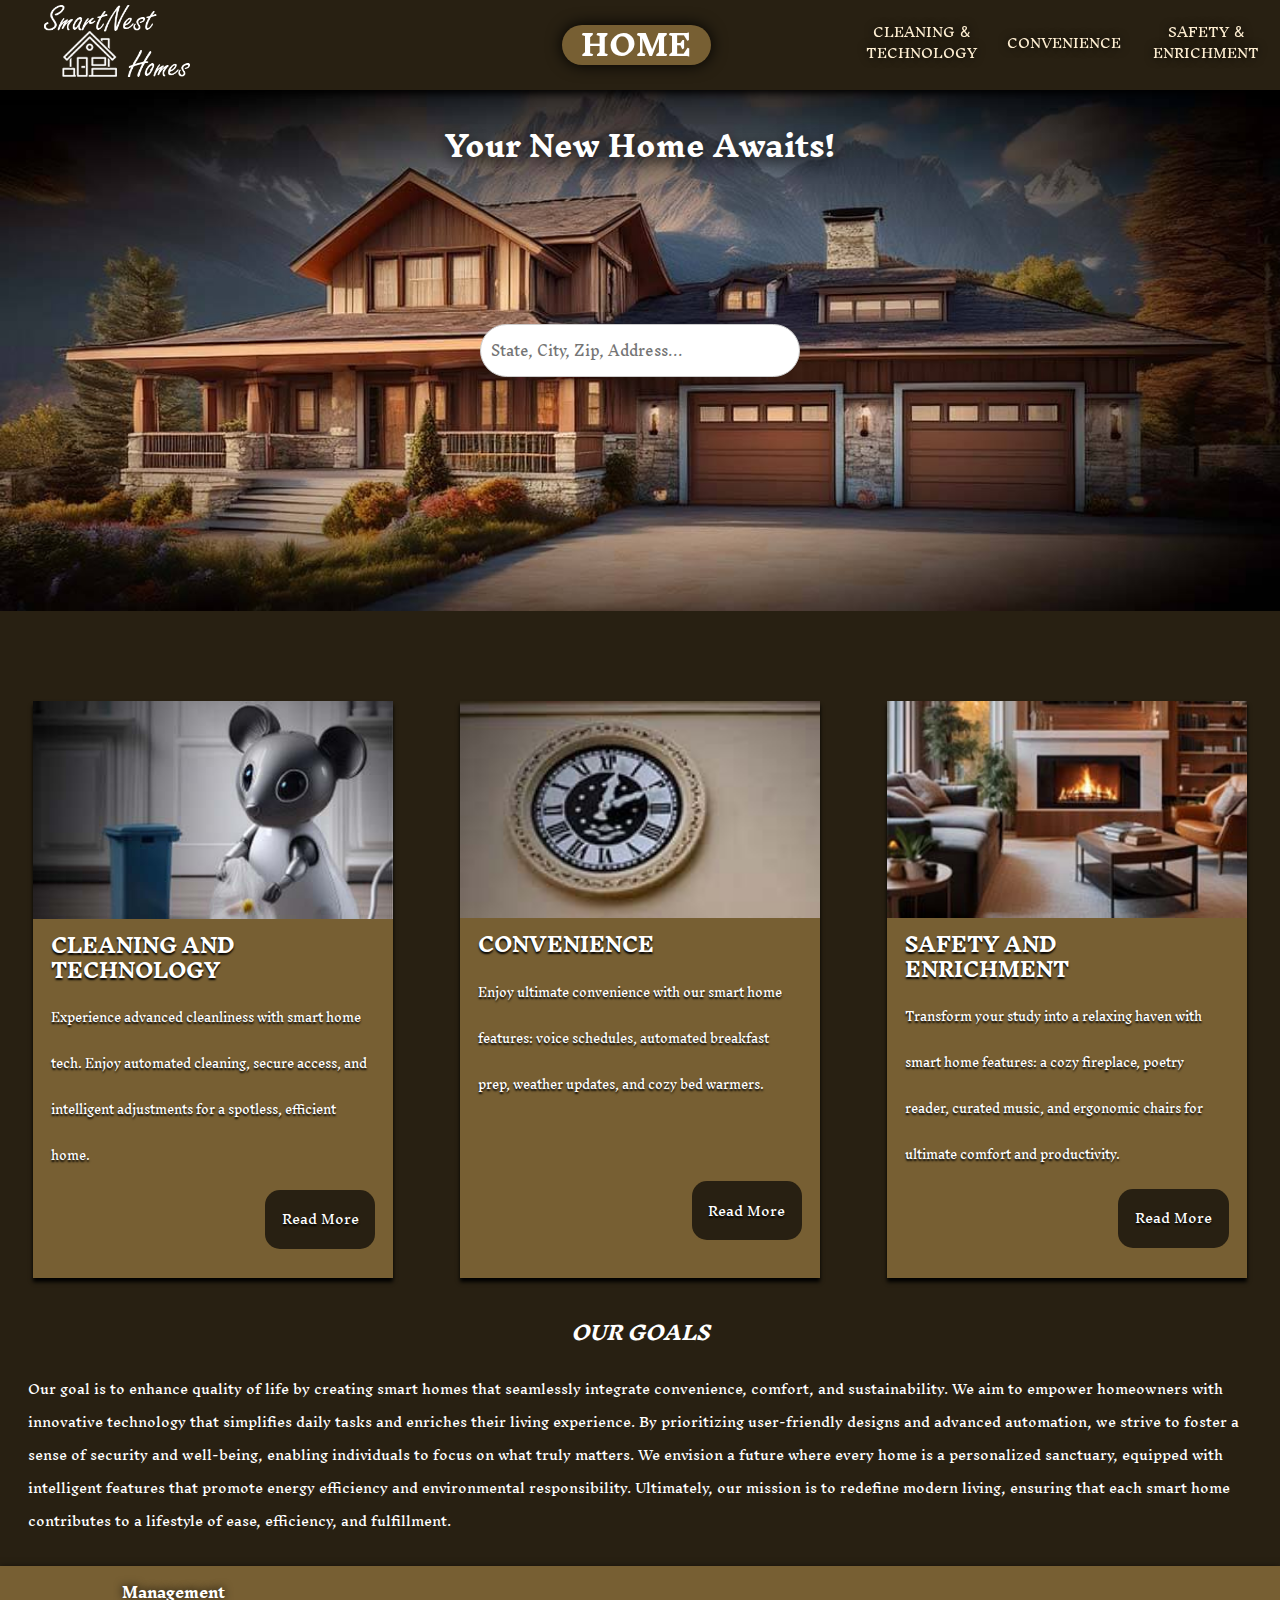
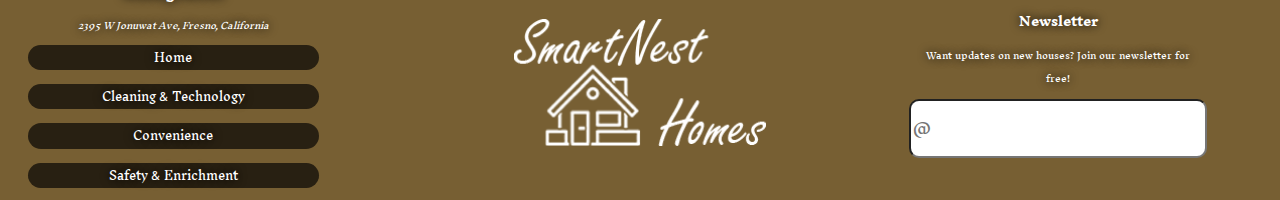
<file: index.html>
<!DOCTYPE html>
<html lang="en">

<head>
    <meta charset="UTF-8">
    <meta name="viewport" content="width=device-width, initial-scale=1.0">
    <title>Home</title>
    <link rel="icon" href="images/icon.jpg">
    <link rel="stylesheet" href="styles.css">
</head>

<body>
    <nav class="topnav">
        <!-- Nav Boxes -->
               <section class="navbox" id="logo">
                   <!-- Logo -->
                   <img src="images/logo-cropped.png" alt="Company Logo">
                   <!-- Logo -->
               </section>

               <section class="navbox" id="home">
                   <!-- Home -->
                       <a class="home" href="index.html">
                           <strong>HOME</strong>
                       </a>
                   <!-- Home -->
               </section>
               <section class="navbox" id="rightlinks">
                   <!-- Other Pages -->
                   <ul>
                       <li><a href="technology.html">CLEANING<span class="and"> & </span>TECHNOLOGY</a></li>
                       <li><a href="convenience.html">CONVENIENCE</a></li>
                       <li><a href="enrichment.html">SAFETY<span class="and"> & </span>ENRICHMENT</a></li>
                   </ul> 
                   <!-- Other Pages -->
               </section>
       <!-- Nav Boxes -->
   </nav>
   <section class="hero-container">
        <img class="heroimg" src="images/shadowhouse.jpg" alt="image of house">
        <form class="searchbar" role="search">
            <input type="search" placeholder="State, City, Zip, Address..." class="searchbar-input">
        </form>
        <h1 class="herotxt">Your New Home Awaits!</h1>
   </section>
   <main>
        <section class="card-container">
            <section class="card" id="card1">
                <img src="images/mouseshadow.jpg" alt="image of a robot rat taking out trash">
                <article class="card-content">
                    <section class="card-text">
                        <h1>CLEANING AND TECHNOLOGY</h1>
                        <p>Experience advanced cleanliness with smart home tech. Enjoy automated cleaning, secure access, and intelligent adjustments for a spotless, efficient home.</p>
                    </section>
                    <a class="readmore" href="technology.html">Read More</a>
                </article>
            </section>
            <section class="card" id="card2">
                <img src="images/clockwall.jpg" alt="image of a clock on the wall">
                <article class="card-content">
                    <section class="card-text">
                        <h1>CONVENIENCE</h1>
                        <p>Enjoy ultimate convenience with our smart home features: voice schedules, automated breakfast prep, weather updates, and cozy bed warmers. </p>
                    </section>
                    <a class="readmore" href="convenience.html">Read More</a>
                </article>
            </section>
            <section class="card" id="card3" >
                <img src="images/enrichment.jpg " alt="image of the study of a house">
                <article class="card-content">
                    <section>
                        <h1>SAFETY AND</h1>
                        <h1>ENRICHMENT</h1>
                        <p>Transform your study into a relaxing haven with smart home features: a cozy fireplace, poetry reader, curated music, and ergonomic chairs for ultimate comfort and productivity.</p>
                    </section>
                    <a class="readmore" href="enrichment.html">Read More</a>
                </article>
            </section>
        </section>
        <article class="goals">
            <h2><em>OUR GOALS</em></h2>
            <p>Our goal is to enhance quality of life by creating smart homes that seamlessly integrate convenience, comfort, and sustainability. We aim to empower homeowners with innovative technology that simplifies daily tasks and enriches their living experience. By prioritizing user-friendly designs and advanced automation, we strive to foster a sense of security and well-being, enabling individuals to focus on what truly matters. We envision a future where every home is a personalized sanctuary, equipped with intelligent features that promote energy efficiency and environmental responsibility. Ultimately, our mission is to redefine modern living, ensuring that each smart home contributes to a lifestyle of ease, efficiency, and fulfillment.</p>
        </article>
   </main>
   <nav class="bottom-nav">
       <section class="nav-left" >
            <h2>Management</h2>
            <address>2395 W Jonuwat Ave, Fresno, California</address>
            <a href="index.html">Home</a>
            <a href="technology.html">Cleaning <span class="and"> & </span> Technology</a>
            <a href="convenience.html">Convenience</a>
            <a href="enrichment.html">Safety <span class="and"> & </span> Enrichment</a>
       </section>
       <section class="nav-mid" >
            <img src="images/logo-cropped.png" alt="LOGOOO">
       </section>
       <section class="nav-right">
            <h2>Newsletter</h2>
            <p>Want updates on new houses?
                Join our newsletter for free!
            </p>
            <form class="email" role="search">
                <input type="email" placeholder="@" class="email-input">
            </form>
       </section>
    </nav>
</body>
</html>
</file>
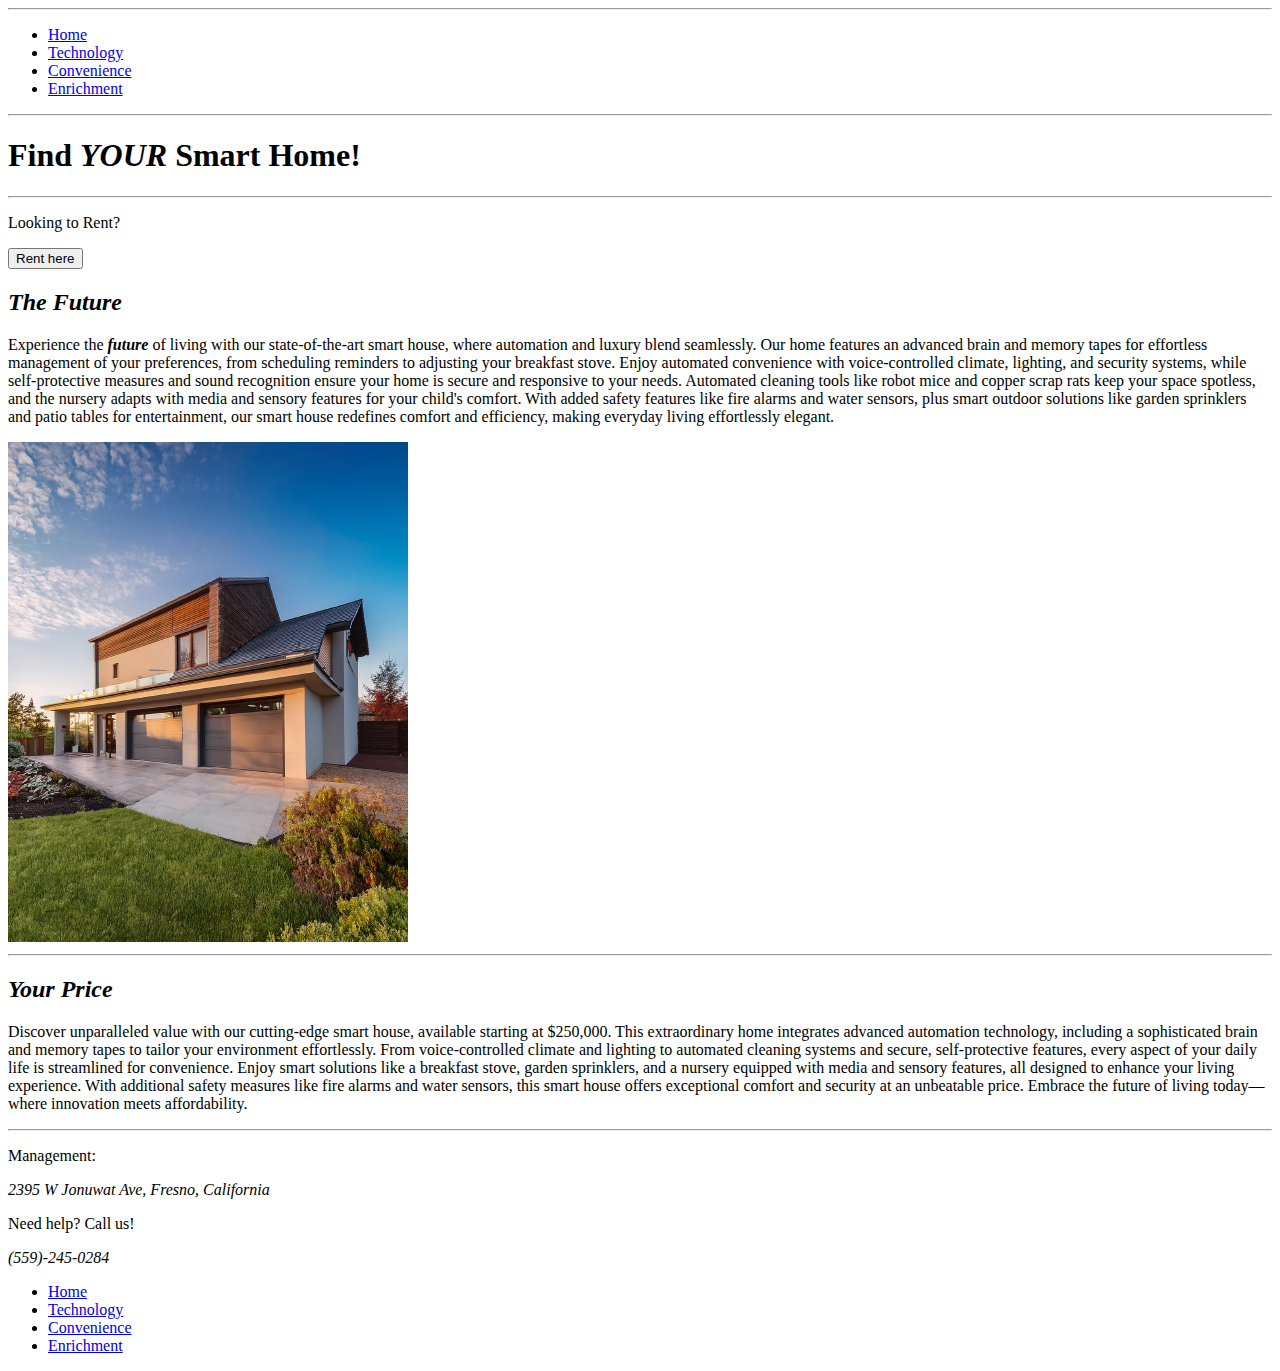
<file: Unstyled/index.html>
<!DOCTYPE html>
<html lang="en">
<head>
    <meta charset="UTF-8">
    <meta name="viewport" content="width=device-width, initial-scale=1.0">
    <title>Home</title>
    <link rel="icon" href="images\icon.png">
</head>
<body>
    
    <hr>
    <nav>
        <ul>
            <li><a href="index.html">Home</a></li>
            <li><a href="technology.html">Technology</a></li>
            <li><a href="convenience.html">Convenience</a></li>
            <li><a href="enrichment.html">Enrichment</a></li>
        </ul>
    </nav>
    <hr>
    <header><h1>Find <em>YOUR</em> Smart Home!</h1></header>
    <hr>
    <p>Looking to Rent?</p>
    <button>Rent here</button>
    <article>
        <h2><em> The Future</em></h2>
        <p>Experience the <strong><em>future</em></strong> of living with our state-of-the-art smart house, where automation and luxury blend seamlessly. Our home features an advanced brain and memory tapes for effortless management of your preferences, from scheduling reminders to adjusting your breakfast stove. Enjoy automated convenience with voice-controlled climate, lighting, and security systems, while self-protective measures and sound recognition ensure your home is secure and responsive to your needs. Automated cleaning tools like robot mice and copper scrap rats keep your space spotless, and the nursery adapts with media and sensory features for your child's comfort. With added safety features like fire alarms and water sensors, plus smart outdoor solutions like garden sprinklers and patio tables for entertainment, our smart house redefines comfort and efficiency, making everyday living effortlessly elegant.</p>
    </article>

    <img src="images/house.jpg" alt="Photo of the house" width="400" height="500">
    <hr>
    <article>
        <h2><em>Your Price</em></h2>
        <p>Discover unparalleled value with our cutting-edge smart house, available starting at $250,000. This extraordinary home integrates advanced automation technology, including a sophisticated brain and memory tapes to tailor your environment effortlessly. From voice-controlled climate and lighting to automated cleaning systems and secure, self-protective features, every aspect of your daily life is streamlined for convenience. Enjoy smart solutions like a breakfast stove, garden sprinklers, and a nursery equipped with media and sensory features, all designed to enhance your living experience. With additional safety measures like fire alarms and water sensors, this smart house offers exceptional comfort and security at an unbeatable price. Embrace the future of living today—where innovation meets affordability.</p>
    </article>
    <hr>
    <p>Management:<address>2395 W Jonuwat Ave, Fresno, California</address></p>
    <p>Need help? Call us! <address>(559)-245-0284</address></p>
    <nav>
        <ul>
            <li><a href="index.html">Home</a></li>
            <li><a href="technology.html">Technology</a></li>
            <li><a href="convenience.html">Convenience</a></li>
            <li><a href="enrichment.html">Enrichment</a></li>
        </ul>
    </nav>
</body>
</html>
</file>
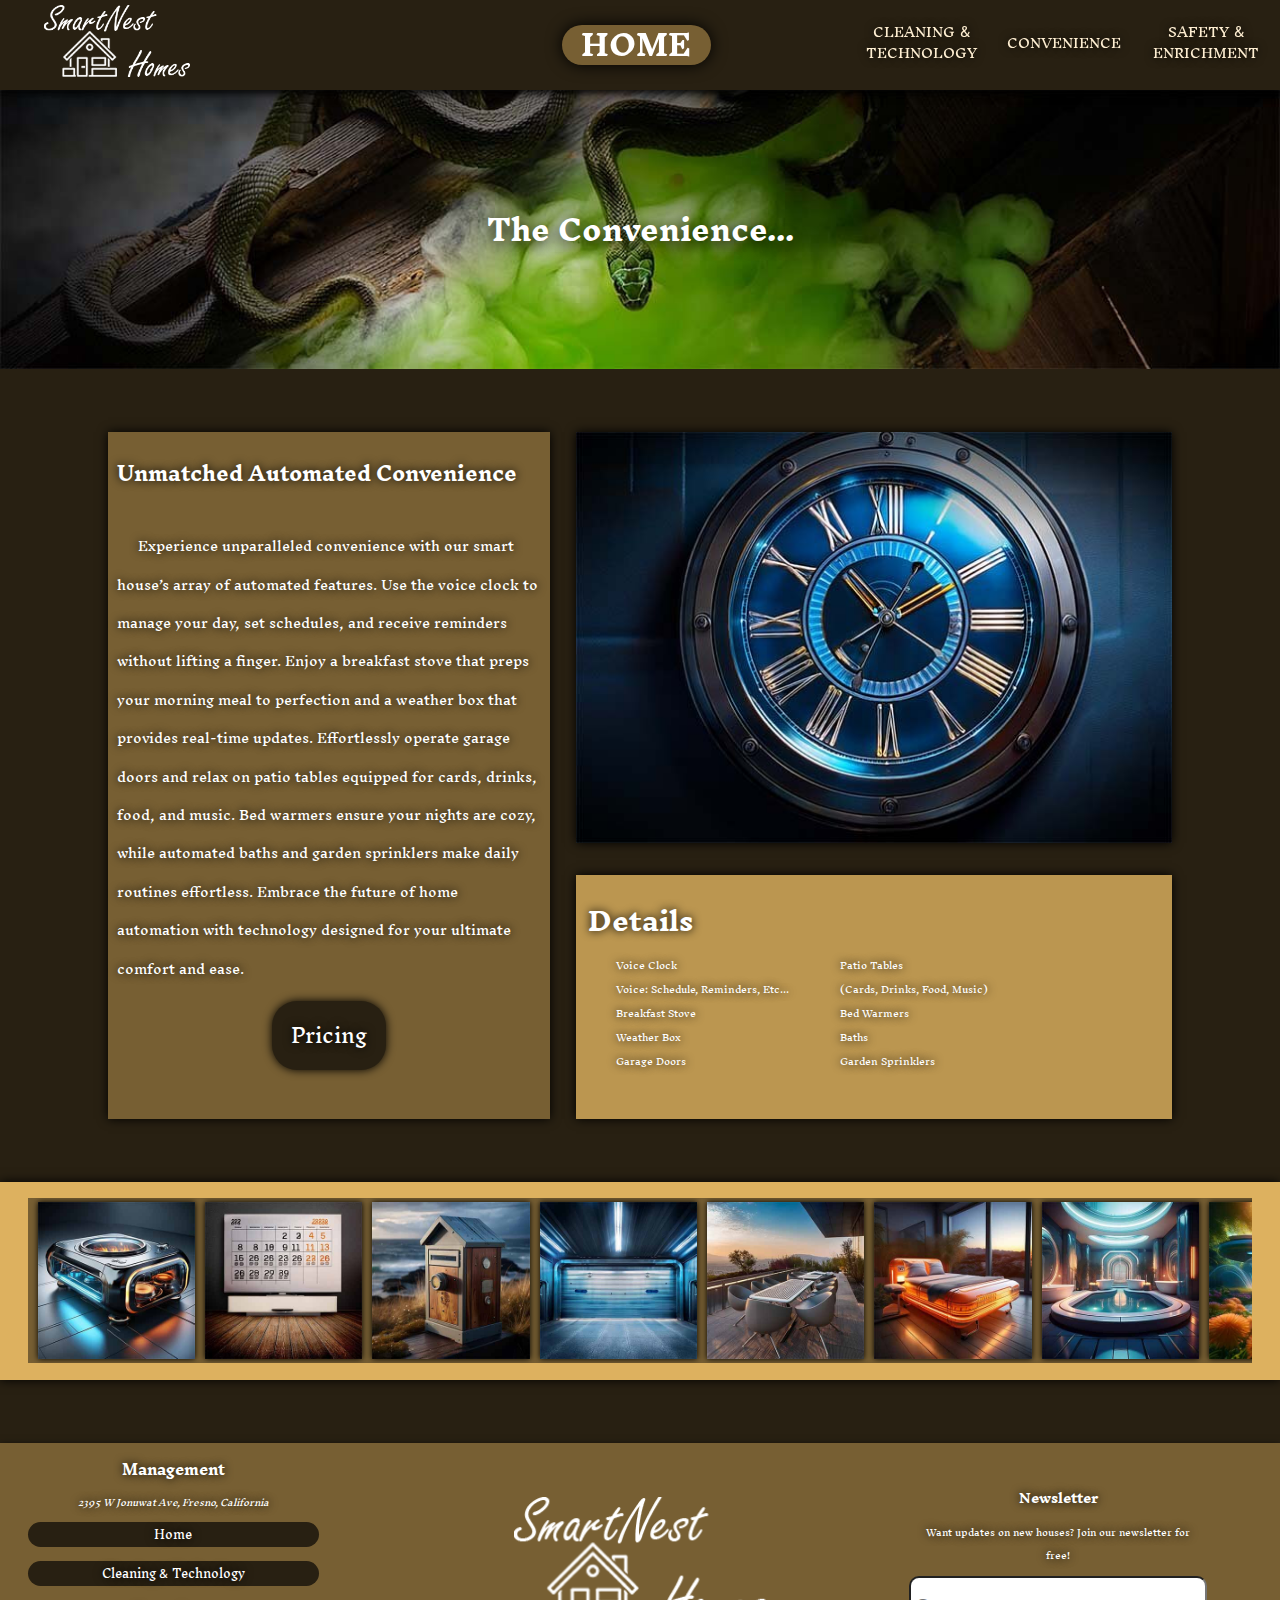
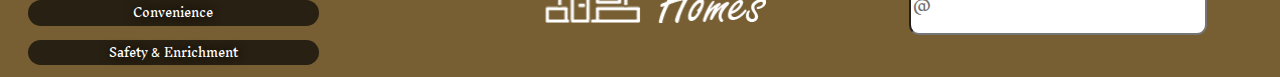
<file: convenience.html>
<!DOCTYPE html>
<html lang="en">
<head>
    <meta charset="UTF-8">
    <meta name="viewport" content="width=device-width, initial-scale=1.0">
    <title>Convenience</title>
    <link rel="icon" href="images/icon.jpg">
    <link rel="stylesheet" href="styles.css">
</head>
<body>
    <nav class="topnav">
        <!-- Nav Boxes -->
               <section class="navbox" id="logo">
                   <!-- Logo -->
                   <img src="images/logo-cropped.png" alt="Company Logo">
                   <!-- Logo -->
               </section>

               <section class="navbox" id="home">
                   <!-- Home -->
                       <a class="home" href="index.html">
                           <strong>HOME</strong>
                       </a>
                   <!-- Home -->
               </section>
               <section class="navbox" id="rightlinks">
                   <!-- Other Pages -->
                   <ul>
                       <li><a href="technology.html">CLEANING<span class="and"> & </span>TECHNOLOGY</a></li>
                       <li><a href="convenience.html">CONVENIENCE</a></li>
                       <li><a href="enrichment.html">SAFETY<span class="and"> & </span>ENRICHMENT</a></li>
                   </ul> 
                   <!-- Other Pages -->
               </section>
       <!-- Nav Boxes -->
   </nav>

   <section class="hero-container">
        <img class="heroimg" src="images/Convenience.jpg" alt="image of house">
        <h1 class="herotxt" id="not-home">The Convenience...</h1>
    </section>

    <main class="main-conv">
        <div class="conv-container">
            <section class="conv-cont-lt">
                <article>
                    <h2>Unmatched Automated Convenience</h2>
                    <p>Experience unparalleled convenience with our smart house’s array of automated features. Use the voice clock to manage your day, set schedules, and receive reminders without lifting a finger. Enjoy a breakfast stove that preps your morning meal to perfection and a weather box that provides real-time updates. Effortlessly operate garage doors and relax on patio tables equipped for cards, drinks, food, and music. Bed warmers ensure your nights are cozy, while automated baths and garden sprinklers make daily routines effortless. Embrace the future of home automation with technology designed for your ultimate comfort and ease.</p>
                    <a class="pricing" href="#">Pricing</a>
                </article>
            </section>

            <section class="conv-cont-rt">
                <img src="images/CLOCK.jpg" alt="clock">
                <article>
                    
                    <h2>Details</h2>
                    <section class="ul-container">
                        <ul>
                            <li>Voice Clock</li>
                            <li>Voice: Schedule, Reminders, Etc...</li>
                            <li>Breakfast Stove</li>
                            <li>Weather Box</li>
                            <li>Garage Doors</li>
                        </ul>
                        <ul>
                            <li>Patio Tables</li>
                            <li>(Cards, Drinks, Food, Music)</li>
                            <li>Bed Warmers</li>
                            <li>Baths</li>
                            <li>Garden Sprinklers</li>
                        </ul>
                    </section>
                </article>
            </section>
        </div>





        <section class="h-gallery-c-c">
            <section class="h-gallery-c">
                <img src="images/stove.jpg" alt="stove">
                <img src="images/voice-sched.jpg" alt="schedule">
                <img src="images/weather-box.jpg" alt="weather box">
                <img src="images/garage.jpg" alt="garage">
                <img src="images/tables.jpg" alt="tables outside">
                <img src="images/bed.jpg" alt="bed warmer">
                <img src="images/bath.jpg" alt="bath">
                <img src="images/sprinkler.jpg" alt="sprinkler">
                <img src="images/stove2.jpg" alt="stove">
                <img src="images/garage2.jpg" alt="garage">
                <img src="images/schedule-speakerbar.jpg" alt="schedule">
                <img src="images/bed2.jpg" alt="bed">
                <img src="images/sprinkler2.jpg" alt="sprinkler">
            </section>
        </section>
    </main>

    <nav class="bottom-nav">
        <section class="nav-left" >
             <h2>Management</h2>
             <address>2395 W Jonuwat Ave, Fresno, California</address>
             <a href="index.html">Home</a>
             <a href="technology.html">Cleaning <span class="and"> & </span> Technology</a>
             <a href="convenience.html">Convenience</a>
             <a href="enrichment.html">Safety <span class="and"> & </span> Enrichment</a>
 
        </section>
        <section class="nav-mid" >
             <img src="images/logo-cropped.png" alt="LOGOOO">
        </section>
        <section class="nav-right">
             <h2>Newsletter</h2>
             <p>Want updates on new houses?
                 Join our newsletter for free!
             </p>
             <form class="email" role="search">
                 <input type="email" placeholder="@" class="email-input">
             </form>
        </section>
     </nav> 
</body>
</html>
</file>
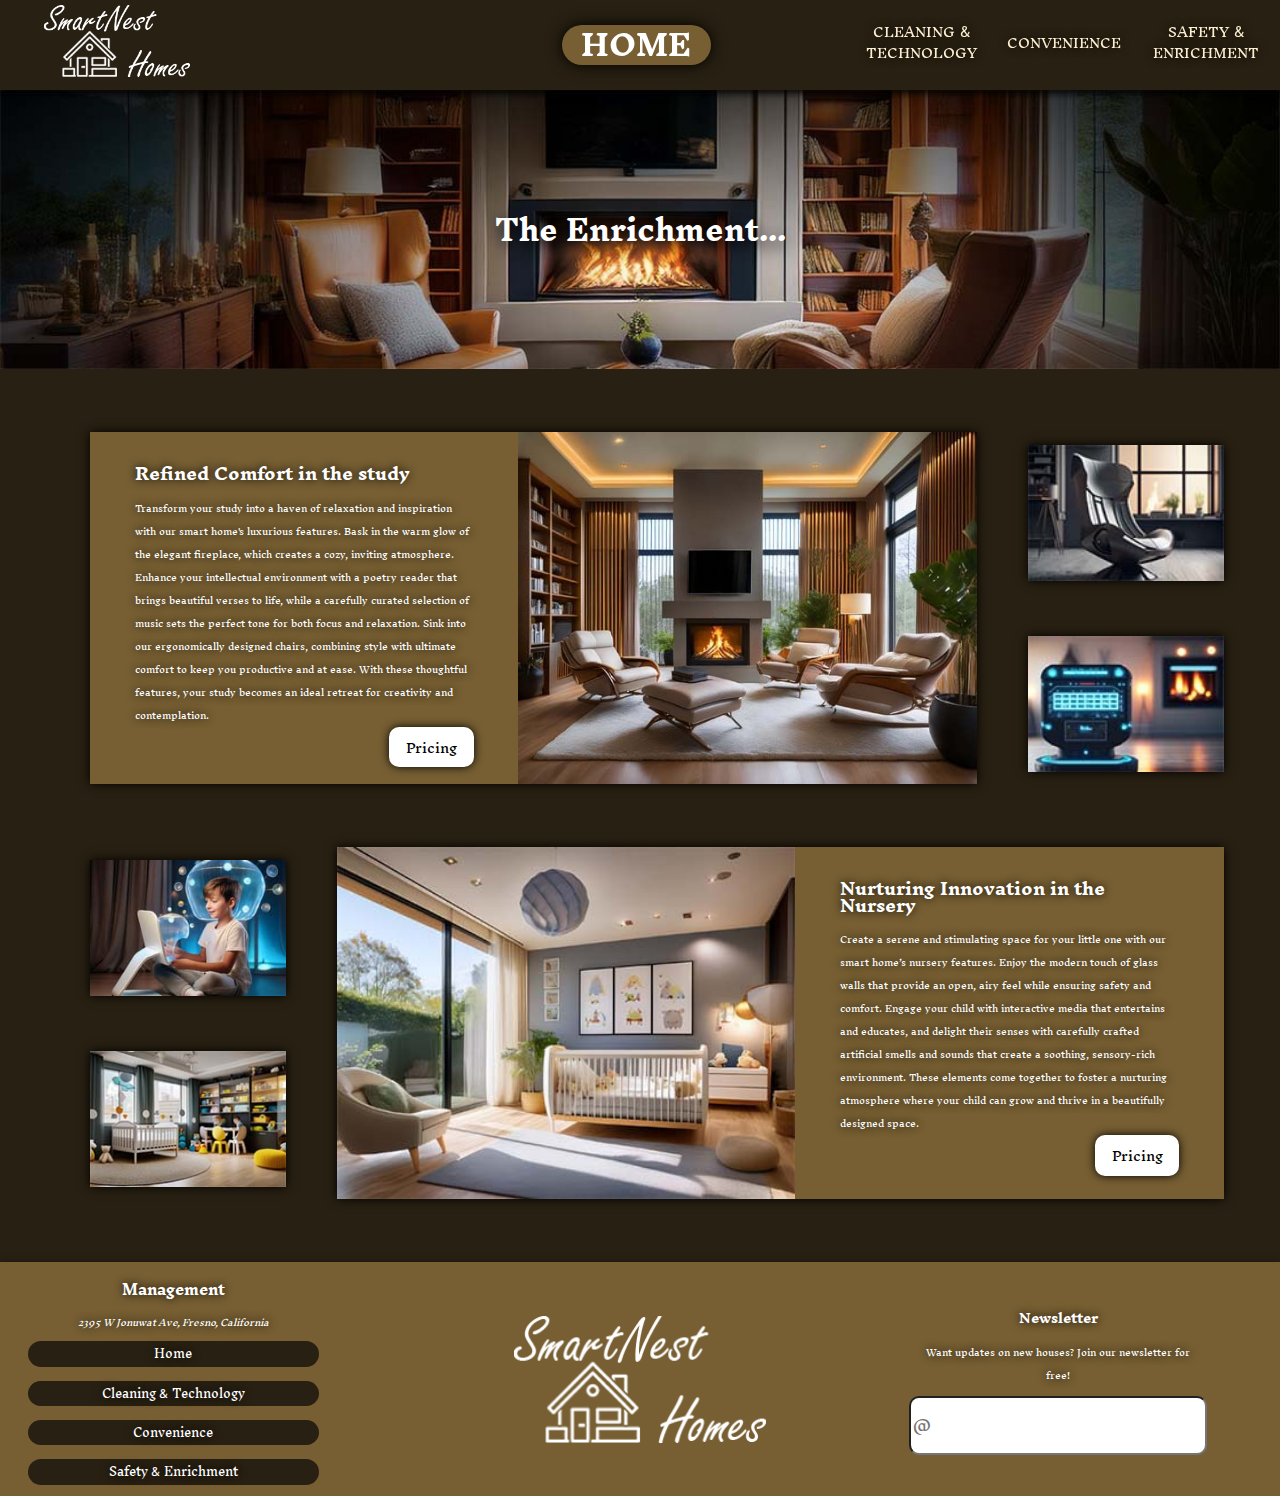
<file: enrichment.html>
<!DOCTYPE html>
<html lang="en">
<head>
    <meta charset="UTF-8">
    <meta name="viewport" content="width=device-width, initial-scale=1.0">
    <title>Enrichment</title>
    <link rel="icon" href="images/icon.jpg">
    <link rel="stylesheet" href="styles.css">
</head>
<body>
    <nav class="topnav">
        <!-- Nav Boxes -->
               <section class="navbox" id="logo">
                   <!-- Logo -->
                   <img src="images/logo-cropped.png" alt="Company Logo">
                   <!-- Logo -->
               </section>

               <section class="navbox" id="home">
                   <!-- Home -->
                       <a class="home" href="index.html">
                           <strong>HOME</strong>
                       </a>
                   <!-- Home -->
               </section>
               <section class="navbox" id="rightlinks">
                   <!-- Other Pages -->
                   <ul>
                       <li><a href="technology.html">CLEANING<span class="and"> & </span>TECHNOLOGY</a></li>
                       <li><a href="convenience.html">CONVENIENCE</a></li>
                       <li><a href="enrichment.html">SAFETY<span class="and"> & </span>ENRICHMENT</a></li>
                   </ul> 
                   <!-- Other Pages -->
               </section>
       <!-- Nav Boxes -->
   </nav>
   <main class="main-enri">
    <section class="hero-container">
        <img class="heroimg" src="images/banner.jpg" alt="image of study">
        <h1 class="herotxt" id="not-home">The Enrichment...</h1>
    </section>
    <div class="enri-c-tee">
        <section class="c1-imgs sideimgs" >
            <img src="images/chair-rahh.jpg" alt="image of chair">
            <img src="images/jukebox.jpg" alt="image of jukebox">
        </section>
        <section class="enri-card1">
            <img src="images/study.jpg" alt="image of study">
            <article>
                <h2>Refined Comfort in the study</h2>
                <p>Transform your study into a haven of relaxation and inspiration with our smart home's luxurious features. Bask in the warm glow of the elegant fireplace, which creates a cozy, inviting atmosphere.  Enhance your intellectual environment with a poetry reader that brings beautiful verses to life, while a carefully curated selection of music sets the perfect tone for both focus and relaxation. Sink into our ergonomically designed chairs, combining style with ultimate comfort to keep you productive and at ease. With these thoughtful features, your study becomes an ideal retreat for creativity and contemplation.</p>
                <a href="#" class="pricing">Pricing</a>
            </article>
        </section>
    </div>
    <section class="enri-c-bee">
        <section class="enri-card2">
            <article>
                <h2>Nurturing Innovation in the Nursery</h2>
                <p>Create a serene and stimulating space for your little one with our smart home’s nursery features. Enjoy the modern touch of glass walls that provide an open, airy feel while ensuring safety and comfort. Engage your child with interactive media that entertains and educates, and delight their senses with carefully crafted artificial smells and sounds that create a soothing, sensory-rich environment. These elements come together to foster a nurturing atmosphere where your child can grow and thrive in a beautifully designed space.</p>
                <a href="#" class="pricing">Pricing</a>
            </article>
            <img src="images/nursery.jpg" alt="image of nursery">
        </section>
        <section class="c2-imgs sideimgs">
            <img src="images/kid.jpg" alt="kid playing in room">
            <img src="images/duhhhhhh.jpg" alt="nursery room">
        </section>
    </section>
   </main>
    <nav class="bottom-nav">
        <section class="nav-left" >
             <h2>Management</h2>
             <address>2395 W Jonuwat Ave, Fresno, California</address>
             <a href="index.html">Home</a>
             <a href="technology.html">Cleaning <span class="and"> & </span> Technology</a>
             <a href="convenience.html">Convenience</a>
             <a href="enrichment.html">Safety <span class="and"> & </span> Enrichment</a>
 
        </section>
        <section class="nav-mid" >
             <img src="images/logo-cropped.png" alt="LOGOOO">
        </section>
        <section class="nav-right">
             <h2>Newsletter</h2>
             <p>Want updates on new houses?
                 Join our newsletter for free!
             </p>
             <form class="email" role="search">
                 <input type="email" placeholder="@" class="email-input">
             </form>
        </section>
     </nav>
</body>
</html>
</file>
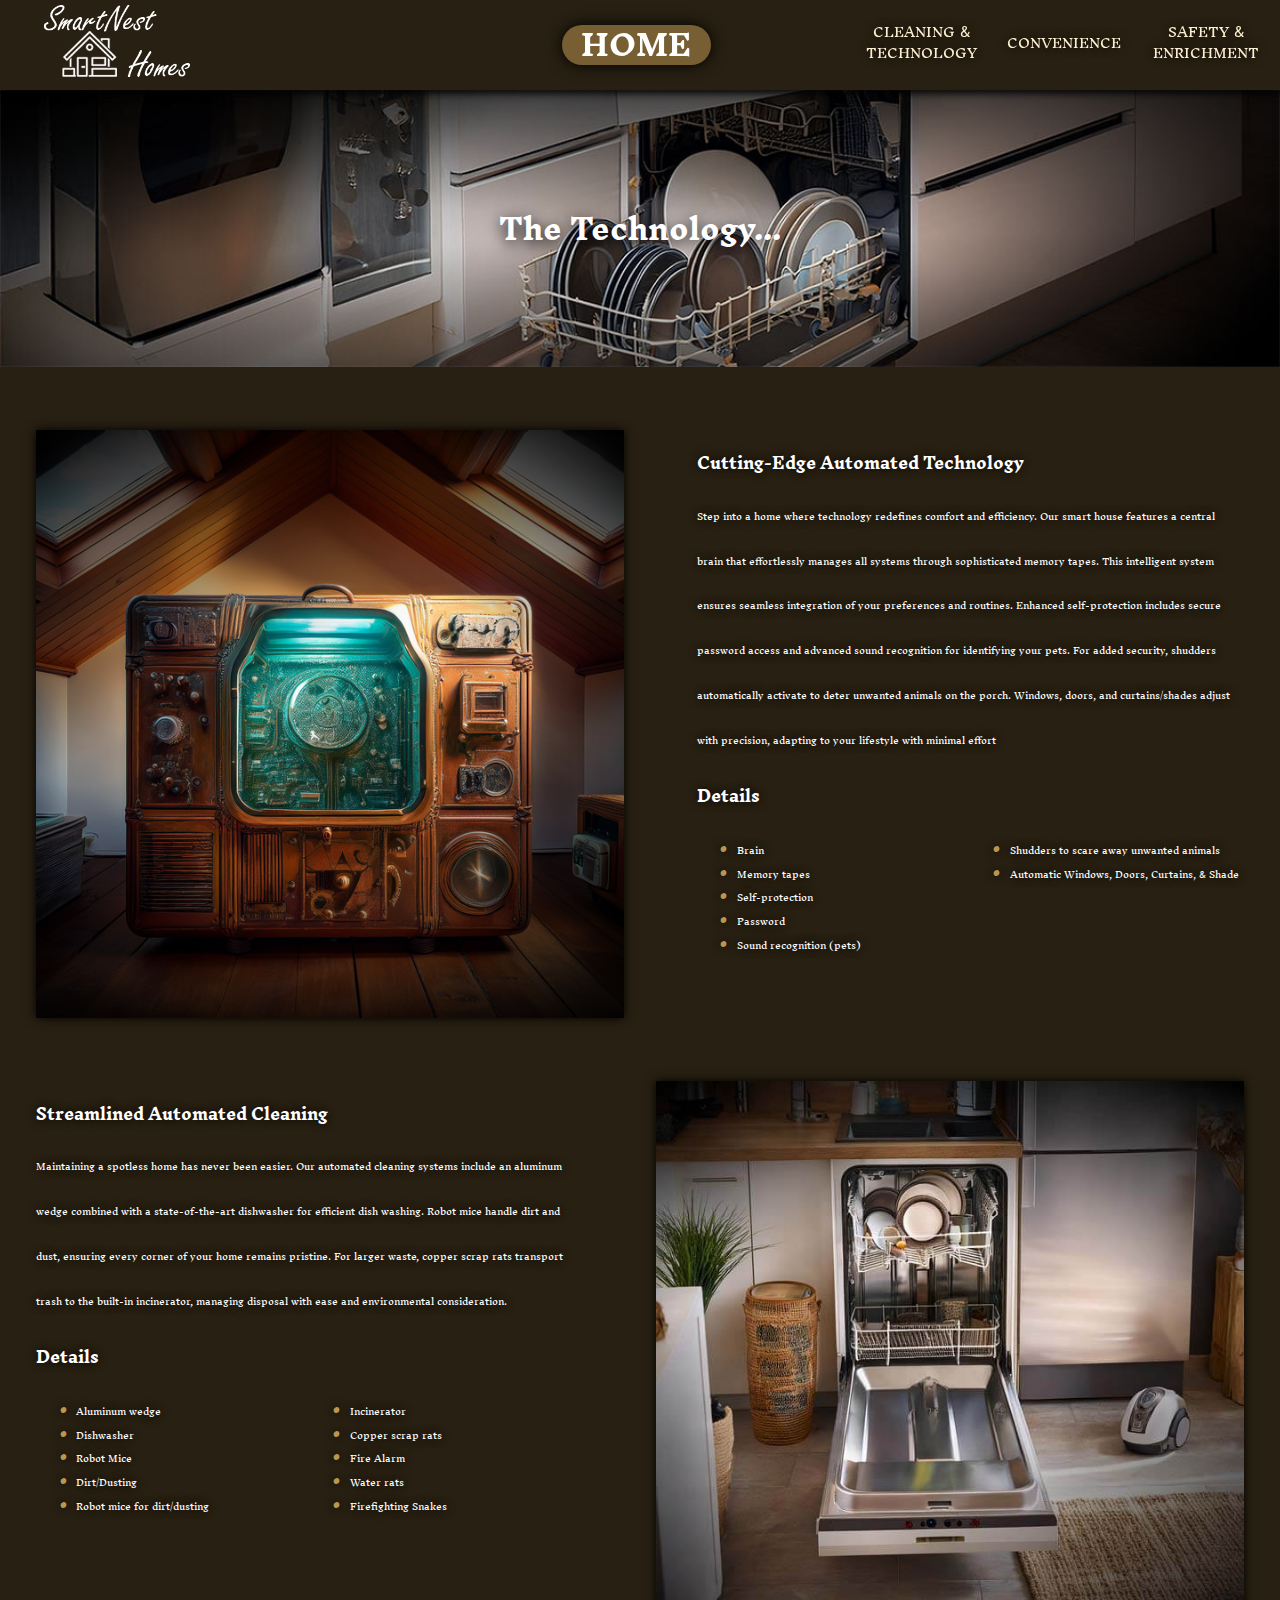
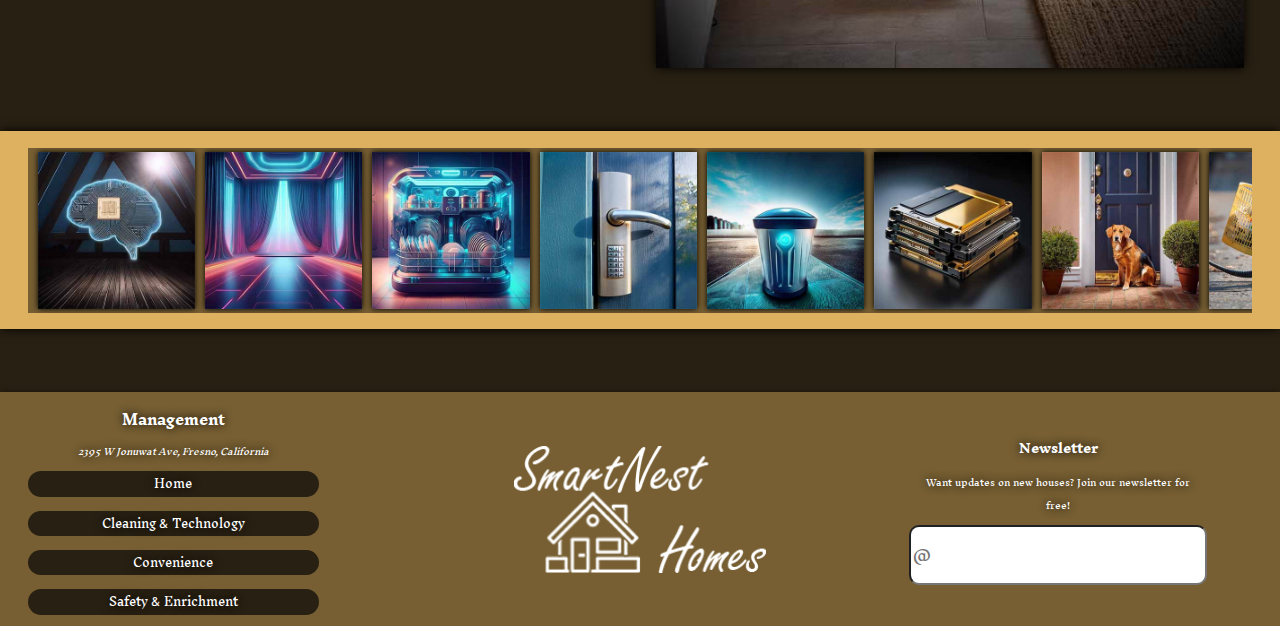
<file: technology.html>
<!DOCTYPE html>
<html lang="en">
<head>
    <meta charset="UTF-8">
    <meta name="viewport" content="width=device-width, initial-scale=1.0">
    <title>Technology</title>
    <link rel="icon" href="images/icon.jpg">
    <link rel="stylesheet" href="styles.css">
</head>
<body>
    <nav class="topnav">
        <!-- Nav Boxes -->
               <section class="navbox" id="logo">
                   <!-- Logo -->
                   <img src="images/logo-cropped.png" alt="Company Logo">
                   <!-- Logo -->
               </section>

               <section class="navbox" id="home">
                   <!-- Home -->
                       <a class="home" href="index.html">
                           <strong>HOME</strong>
                       </a>
                   <!-- Home -->
               </section>
               <section class="navbox" id="rightlinks">
                   <!-- Other Pages -->
                   <ul>
                       <li><a href="technology.html">CLEANING<span class="and"> & </span>TECHNOLOGY</a></li>
                       <li><a href="convenience.html">CONVENIENCE</a></li>
                       <li><a href="enrichment.html">SAFETY<span class="and"> & </span>ENRICHMENT</a></li>
                   </ul> 
                   <!-- Other Pages -->
               </section>
       <!-- Nav Boxes -->
    </nav>

    <main class="tech-main">
        <section class="hero-container">
            <img class="heroimg" src="images/technologypic.jpg" alt="image of dishwasher">
            <h1 class="herotxt" id="not-home">The Technology...</h1>
        </section>

        <section class="tech-container-top">
            <img src="images/yuh2.png" alt="hero image of dishwasher">
            <article class="tech-top-article">
                <h2>Cutting-Edge Automated Technology</h2>
                <p>Step into a home where technology redefines comfort and efficiency. Our smart house features a central brain that effortlessly manages all systems through sophisticated memory tapes. This intelligent system ensures seamless integration of your preferences and routines. Enhanced self-protection includes secure password access and advanced sound recognition for identifying your pets. For added security, shudders automatically activate to deter unwanted animals on the porch. Windows, doors, and curtains/shades adjust with precision, adapting to your lifestyle with minimal effort</p>
                <h2>Details</h2>
                <section class="tech-ul-container">
                    <ul>
                        <li>Brain</li>
                        <li>Memory tapes</li>
                        <li>Self-protection</li>
                        <li>Password</li>
                        <li>Sound recognition (pets)</li>
                    </ul>
                    <ul>
                        <li>Shudders to scare away unwanted animals</li>
                        <li>Automatic Windows, Doors, Curtains, <span class="and"> & </span>Shade</li>
                    </ul>
                </section>
            </article>
        </section>
        <section class="tech-container-bot">
            <article class="tech-bot-article">
                <h2>Streamlined Automated Cleaning</h2>
                <p>Maintaining a spotless home has never been easier. Our automated cleaning systems include an aluminum wedge combined with a state-of-the-art dishwasher for efficient dish washing. Robot mice handle dirt and dust, ensuring every corner of your home remains pristine. For larger waste, copper scrap rats transport trash to the built-in incinerator, managing disposal with ease and environmental consideration.</p>
                <h2>Details</h2>
                <section class="tech-ul-container">
                    <ul>
                        <li>Aluminum wedge</li>
                        <li>Dishwasher</li>
                        <li>Robot Mice</li>
                        <li>Dirt/Dusting</li>
                        <li>Robot mice for dirt/dusting</li>
                    </ul>
                    <ul>
                        <li>Incinerator</li>
                        <li>Copper scrap rats</li>
                        <li>Fire Alarm</li>
                        <li>Water rats</li>
                        <li>Firefighting Snakes</li>
                    </ul>
                </section>
            </article>
            
            <img src="images/dishwasher.jpg" alt="DISHWASHER">
        </section>
        <!-- Slidey thing -->
        <section class="h-gallery-c-c" id="c-and-tech">
            <section class="h-gallery-c">
                <img src="images/tech/brain.jpg" alt="brain">
                <img src="images/tech/curtains.jpg" alt="curtains">
                <img src="images/tech/dishwasheraa.jpg" alt="dishwasher">
                <img src="images/tech/door.jpg" alt="door">
                <img src="images/tech/incinerator.jpg" alt="incinerator">
                <img src="images/tech/memorytape.jpg" alt="memory tape">
                <img src="images/tech/petthing.jpg" alt="dog at front door">
                <img src="images/tech/roborat.jpg" alt="robot rat">
                <img src="images/tech/shudders.jpg" alt="shutters on door">
                <img src="images/tech/themice.jpg" alt="robot mice">
                <img src="images/tech/doooor.jpg" alt="front door">
                <img src="images/tech/cortainss.jpg" alt="curtains">
            </section>
        </section>
    </main>
    <nav class="bottom-nav">
        <section class="nav-left" >
            <h2>Management</h2>
            <address>2395 W Jonuwat Ave, Fresno, California</address>
            <a href="index.html">Home</a>
            <a href="technology.html">Cleaning <span class="and"> & </span> Technology</a>
            <a href="convenience.html">Convenience</a>
            <a href="enrichment.html">Safety <span class="and"> & </span> Enrichment</a>
        </section>
        <section class="nav-mid" >
            <img src="images/logo-cropped.png" alt="LOGOOO">
        </section>
        <section class="nav-right">
            <h2>Newsletter</h2>
            <p>Want updates on new houses?
                Join our newsletter for free!
            </p>
            <form class="email" role="search">
                <input type="email" placeholder="@" class="email-input">
            </form>
        </section>
    </nav>
</body>
</html>
</file>
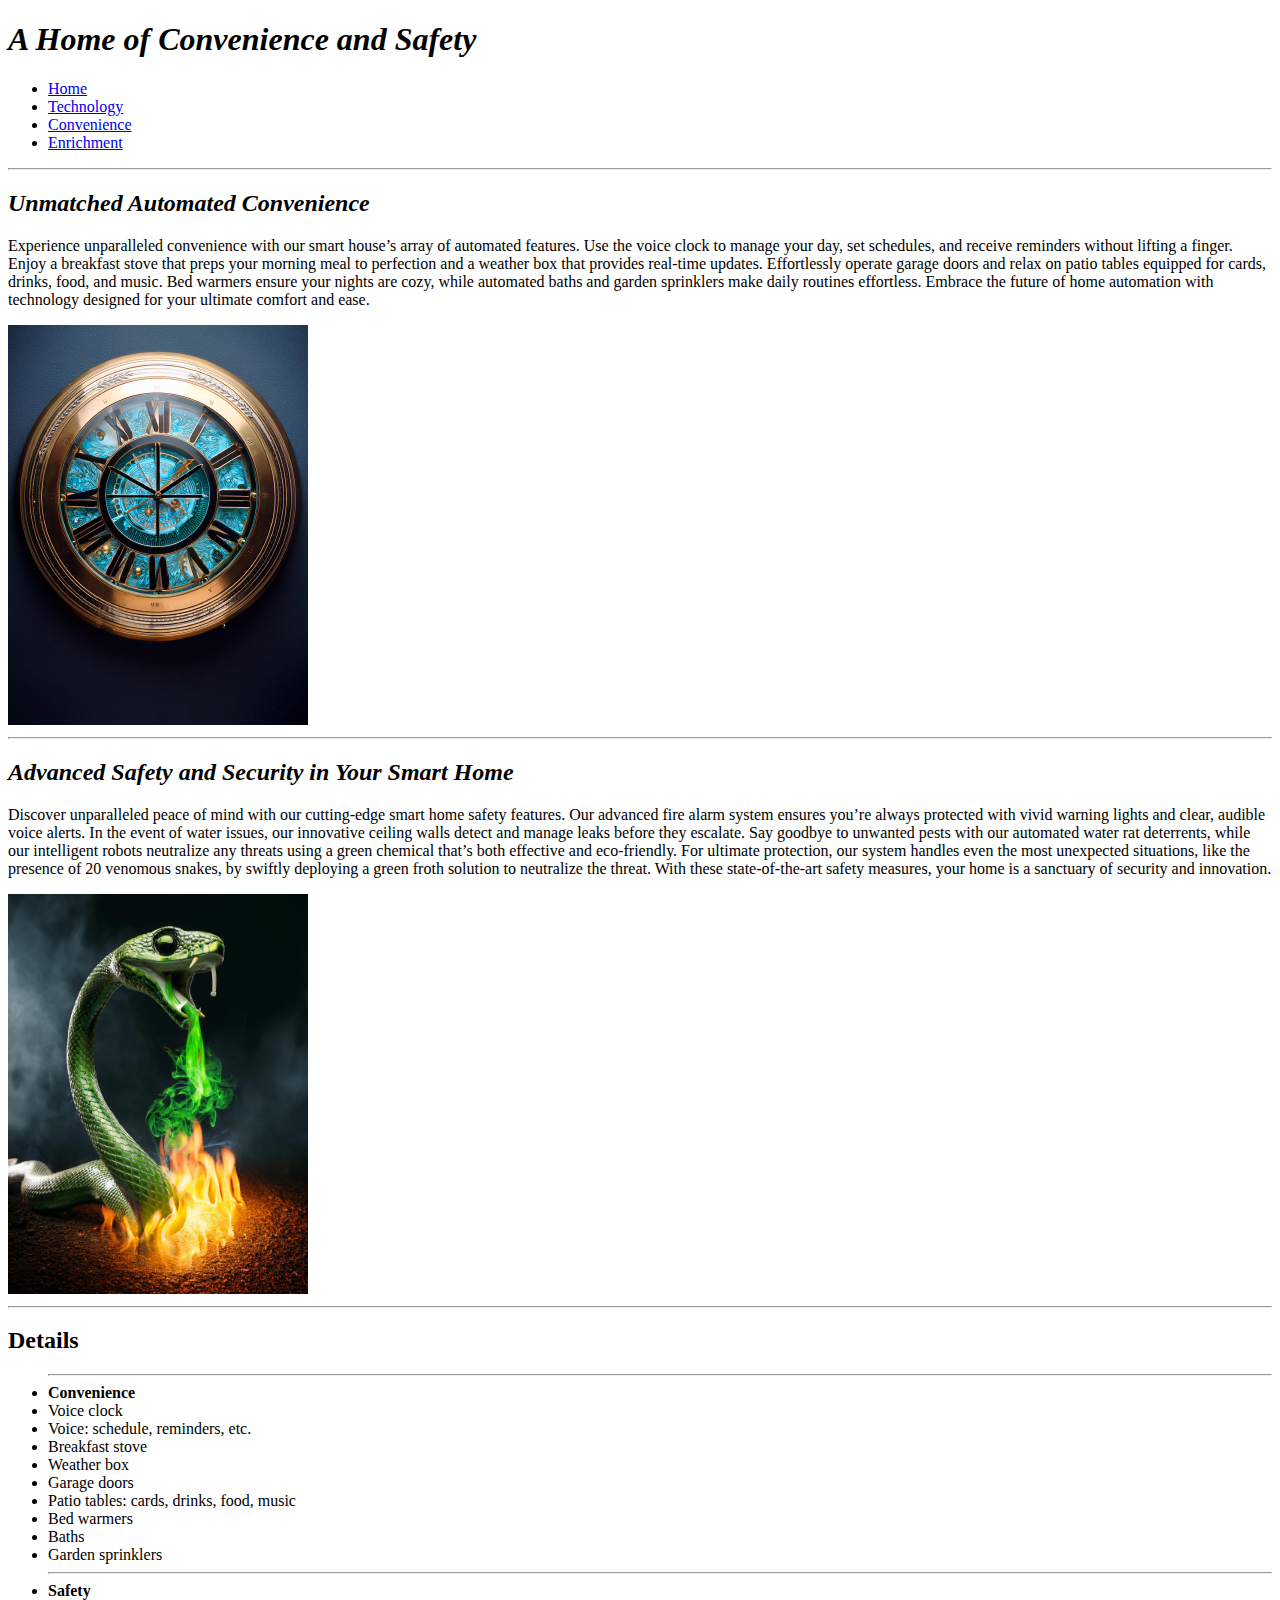
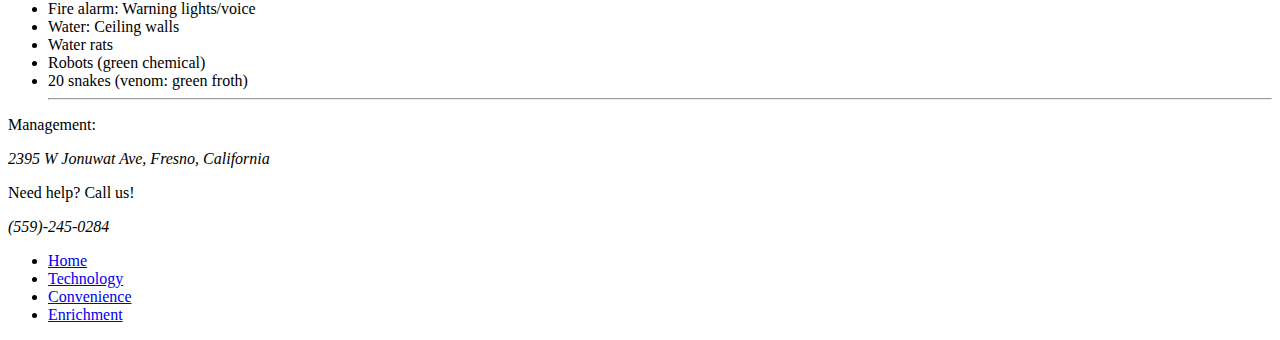
<file: Unstyled/convenience.html>
<!DOCTYPE html>
<html lang="en">
<head>
    <meta charset="UTF-8">
    <meta name="viewport" content="width=device-width, initial-scale=1.0">
    <title>Convenience</title>
    <link rel="icon" href="images\icon.png">
</head>
<body>
    <header><h1><em>A Home of Convenience and Safety</em></h1></header>
    <nav>
        <ul>
            <li><a href="index.html">Home</a></li>
            <li><a href="technology.html">Technology</a></li>
            <li><a href="convenience.html">Convenience</a></li>
            <li><a href="enrichment.html">Enrichment</a></li>
        </ul>
    </nav>
    <hr>
    <article><p><h2><em>Unmatched Automated Convenience</em> </h2>Experience unparalleled convenience with our smart house’s array of automated features. Use the voice clock to manage your day, set schedules, and receive reminders without lifting a finger. Enjoy a breakfast stove that preps your morning meal to perfection and a weather box that provides real-time updates. Effortlessly operate garage doors and relax on patio tables equipped for cards, drinks, food, and music. Bed warmers ensure your nights are cozy, while automated baths and garden sprinklers make daily routines effortless. Embrace the future of home automation with technology designed for your ultimate comfort and ease.</p></article>

    <img src="images/clock.jpg" alt="Picture of clock">
    <hr>
    <article><p><h2><em>Advanced Safety and Security in Your Smart Home</em></h2>Discover unparalleled peace of mind with our cutting-edge smart home safety features. Our advanced fire alarm system ensures you’re always protected with vivid warning lights and clear, audible voice alerts. In the event of water issues, our innovative ceiling walls detect and manage leaks before they escalate. Say goodbye to unwanted pests with our automated water rat deterrents, while our intelligent robots neutralize any threats using a green chemical that’s both effective and eco-friendly. For ultimate protection, our system handles even the most unexpected situations, like the presence of 20 venomous snakes, by swiftly deploying a green froth solution to neutralize the threat. With these state-of-the-art safety measures, your home is a sanctuary of security and innovation.</p></article>

    <img src="images/snake.jpg" alt="Picture of a fire-fighting snake" width="300px" height="400px">
    <hr>
    <article>
        <p> <h2>Details</h2>
            <ul>
                <hr>
                    <li><strong>Convenience</strong></li>
                    <li>Voice clock</li>
                    <li>Voice: schedule, reminders, etc.</li>
                    <li>Breakfast stove</li>
                    <li>Weather box</li>
                    <li>Garage doors</li>
                    <li>Patio tables: cards, drinks, food, music</li>
                    <li>Bed warmers</li>
                    <li>Baths</li>
                    <li>Garden sprinklers</li>
                <hr>
                    <li><strong>Safety</strong></li>
                    <li>Fire alarm: Warning lights/voice</li>
                    <li>Water: Ceiling walls</li>
                    <li>Water rats</li>
                    <li>Robots (green chemical)</li>
                    <li>20 snakes (venom: green froth)</li>
                <hr>
            </ul>
        </p>
    </article>
    <p>Management:<address>2395 W Jonuwat Ave, Fresno, California</address></p>
    <p>Need help? Call us! <address>(559)-245-0284</address></p>
    <nav>
        <ul>
            <li><a href="index.html">Home</a></li>
            <li><a href="technology.html">Technology</a></li>
            <li><a href="convenience.html">Convenience</a></li>
            <li><a href="enrichment.html">Enrichment</a></li>
        </ul>
    </nav>
</body>
</html>
</file>
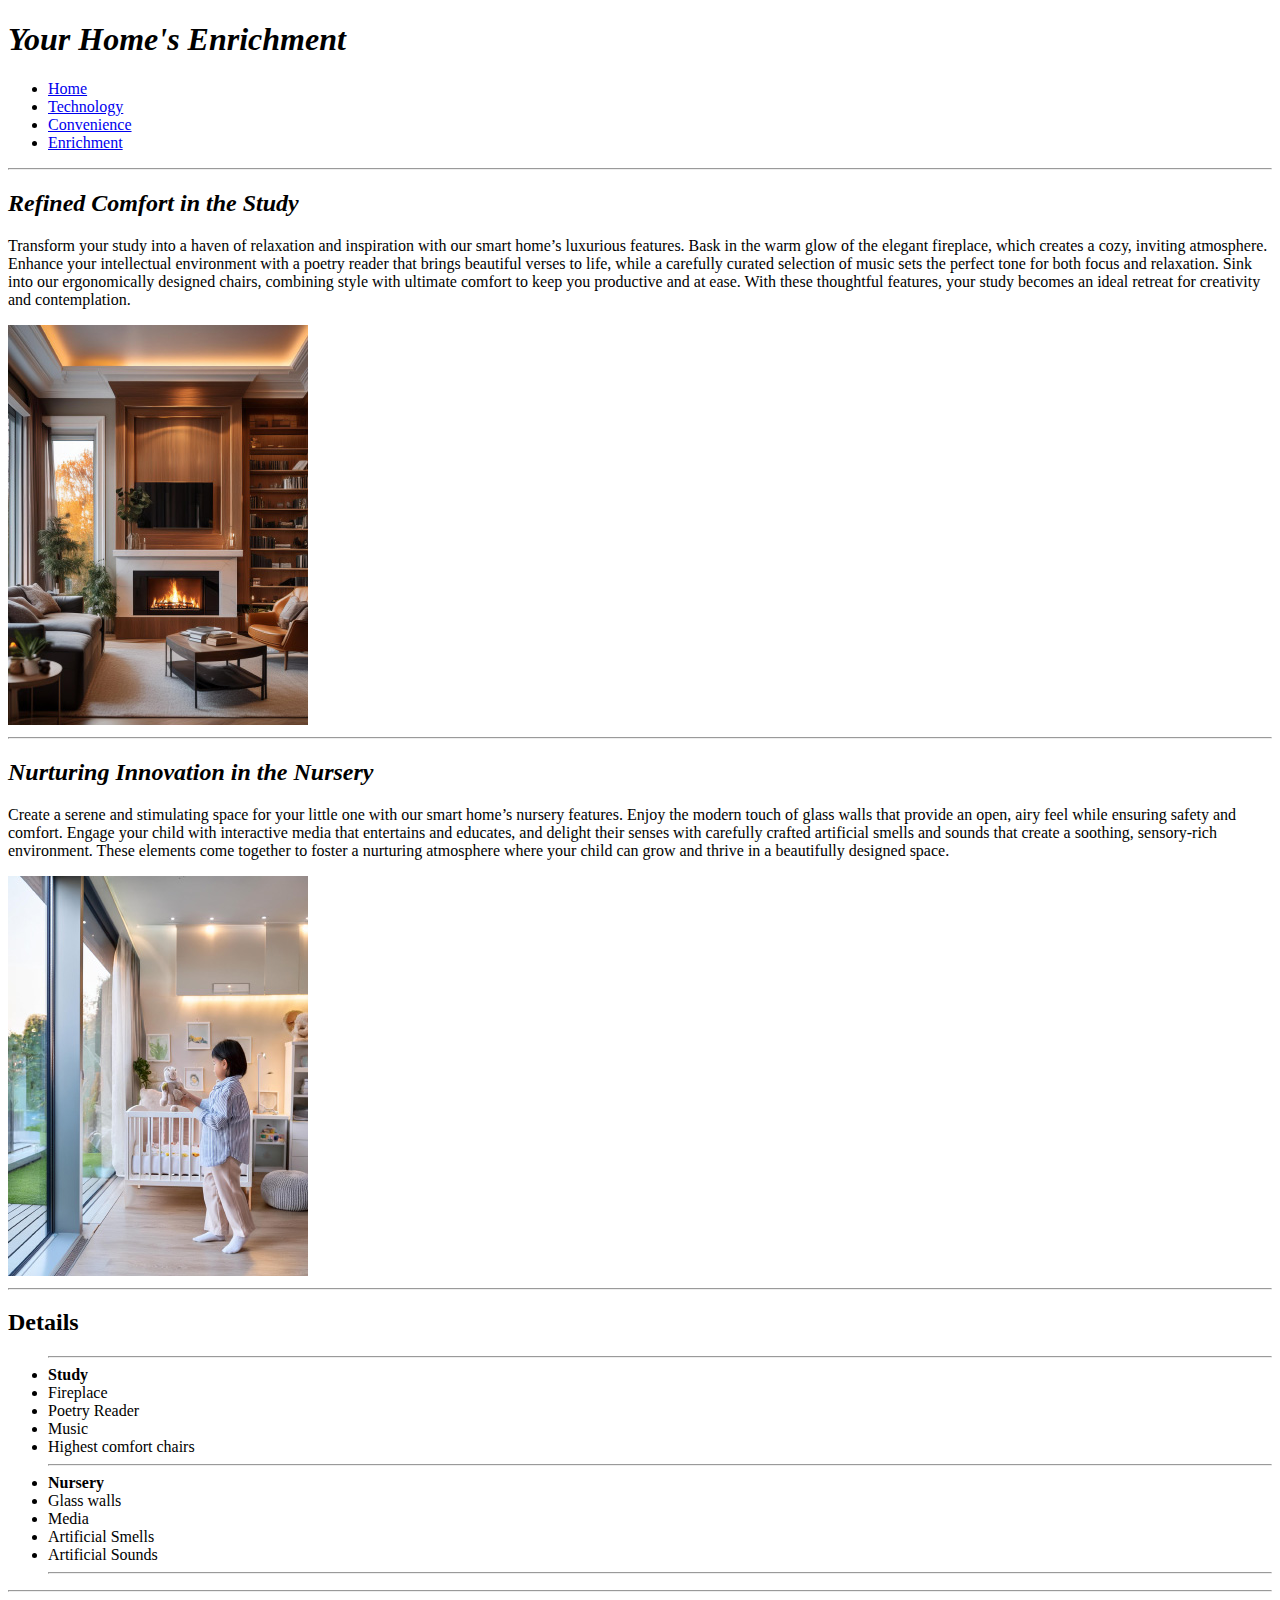
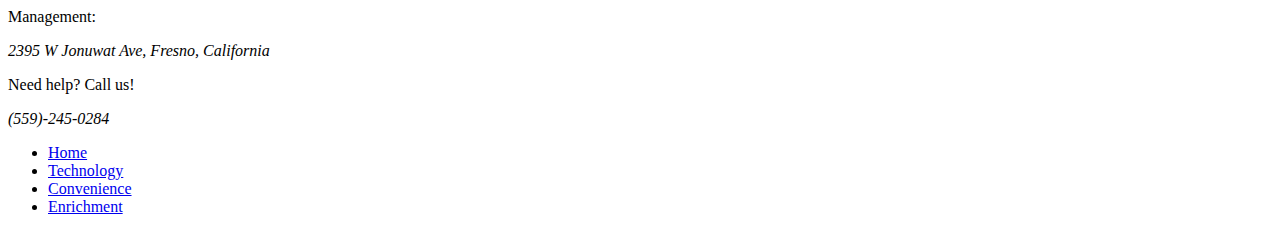
<file: Unstyled/enrichment.html>
<!DOCTYPE html>
<html lang="en">
<head>
    <meta charset="UTF-8">
    <meta name="viewport" content="width=device-width, initial-scale=1.0">
    <title>Enrichment</title>
    <link rel="icon" href="images\icon.png">
</head>
<body>
    <header><h1><em>Your Home's Enrichment</em></h1></header>
    <nav>
        <ul>
            <li><a href="index.html">Home</a></li>
            <li><a href="technology.html">Technology</a></li>
            <li><a href="convenience.html">Convenience</a></li>
            <li><a href="enrichment.html">Enrichment</a></li>
        </ul>
    </nav>
    <hr>
    <article><p><h2><em>Refined Comfort in the Study</em></h2>
        Transform your study into a haven of relaxation and inspiration with our smart home’s luxurious features. Bask in the warm glow of the elegant fireplace, which creates a cozy, inviting atmosphere. Enhance your intellectual environment with a poetry reader that brings beautiful verses to life, while a carefully curated selection of music sets the perfect tone for both focus and relaxation. Sink into our ergonomically designed chairs, combining style with ultimate comfort to keep you productive and at ease. With these thoughtful features, your study becomes an ideal retreat for creativity and contemplation.</p></article>

    <img src="images/study.jpg" alt="Picture of study">
    <hr>
    <article><p><h2><em>Nurturing Innovation in the Nursery</em></h2>
        Create a serene and stimulating space for your little one with our smart home’s nursery features. Enjoy the modern touch of glass walls that provide an open, airy feel while ensuring safety and comfort. Engage your child with interactive media that entertains and educates, and delight their senses with carefully crafted artificial smells and sounds that create a soothing, sensory-rich environment. These elements come together to foster a nurturing atmosphere where your child can grow and thrive in a beautifully designed space.</p></article>

    <img src="images\nursery.jpg" alt="Picture of nursery">
    <hr>
    <article><p><h2>Details</h2>
        <ul>
            <hr>
            <li><strong>Study</strong></li>
            <li>Fireplace</li>
            <li>Poetry Reader</li>
            <li>Music</li>
            <li>Highest comfort chairs</li>
            <hr>
            <li><strong>Nursery</strong></li>
            <li>Glass walls</li>
            <li>Media</li>
            <li>Artificial Smells</li>
            <li>Artificial Sounds</li>
            <hr>
        </ul>
    </p></article>
    <hr>
    <p>Management:<address>2395 W Jonuwat Ave, Fresno, California</address></p>
    <p>Need help? Call us! <address>(559)-245-0284</address></p>
    <nav>
        <ul>
            <li><a href="index.html">Home</a></li>
            <li><a href="technology.html">Technology</a></li>
            <li><a href="convenience.html">Convenience</a></li>
            <li><a href="enrichment.html">Enrichment</a></li>
        </ul>
    </nav>
</body>
</html>
</file>
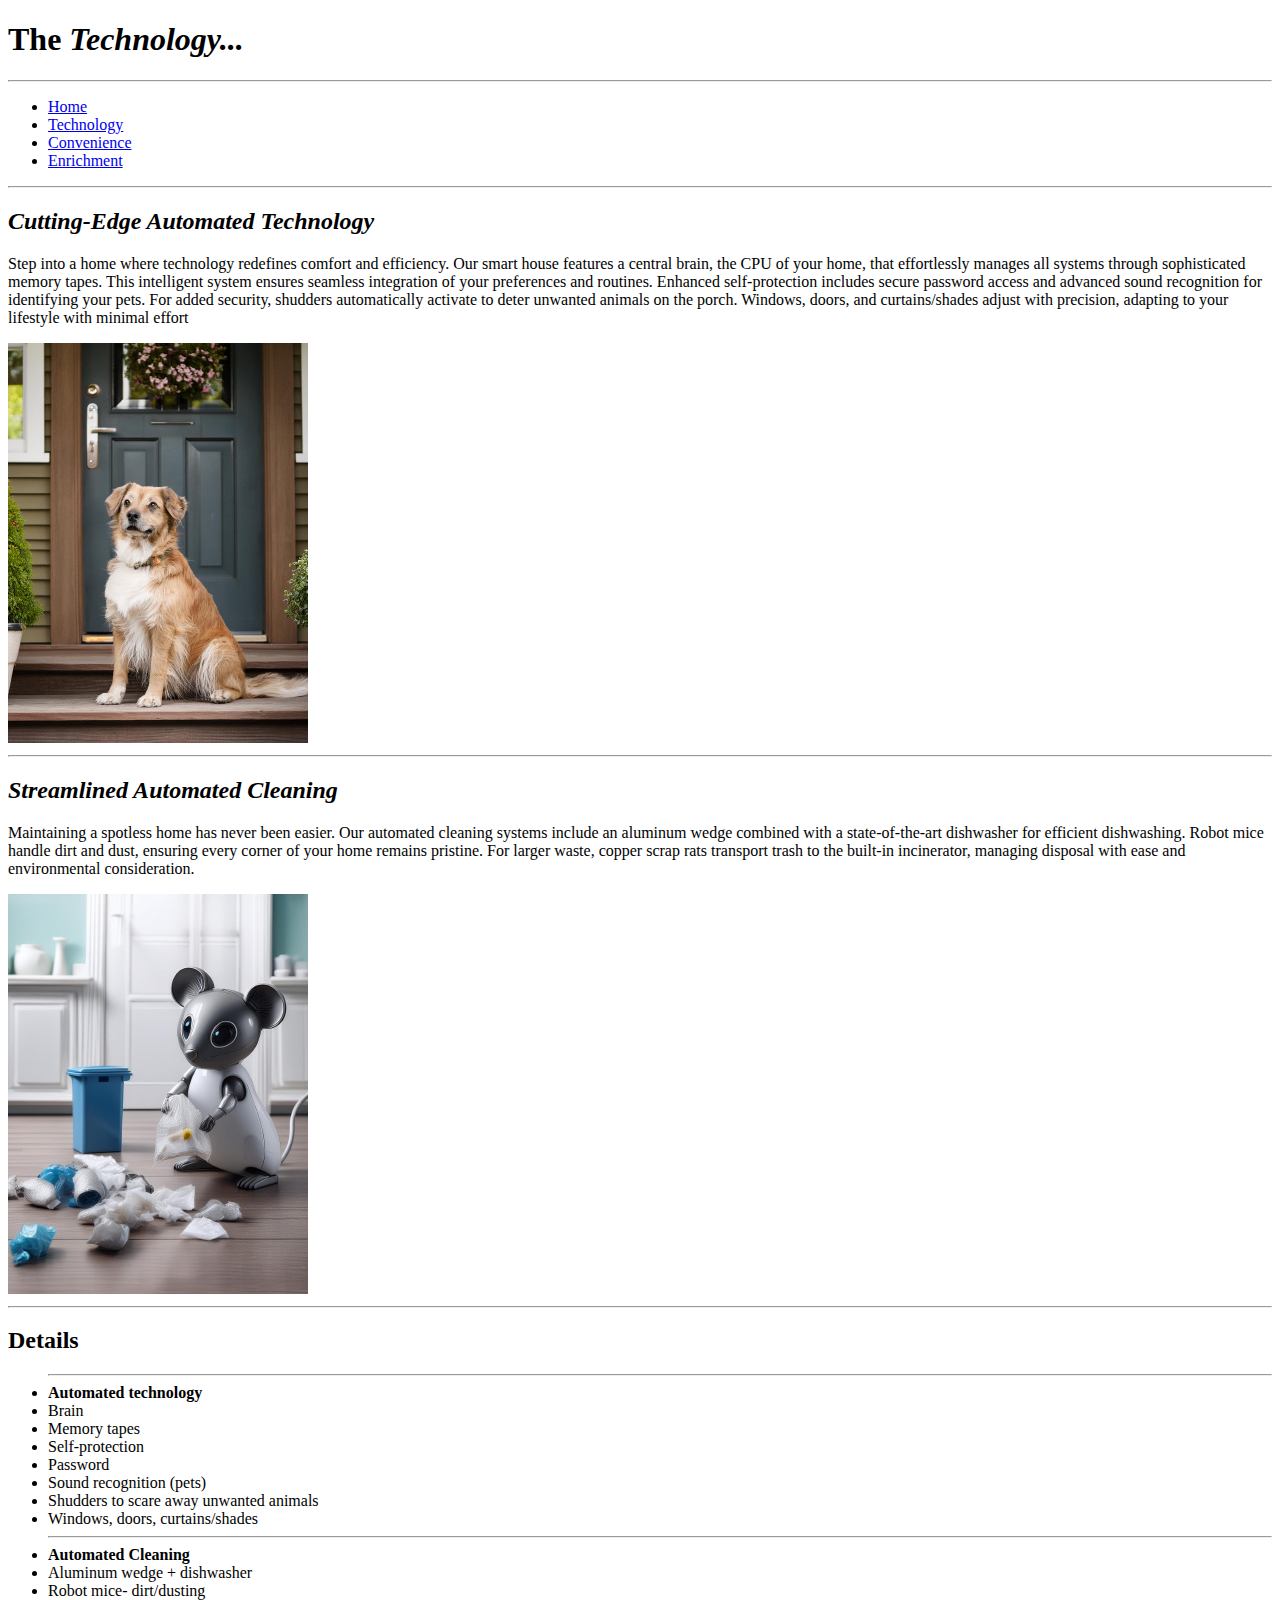
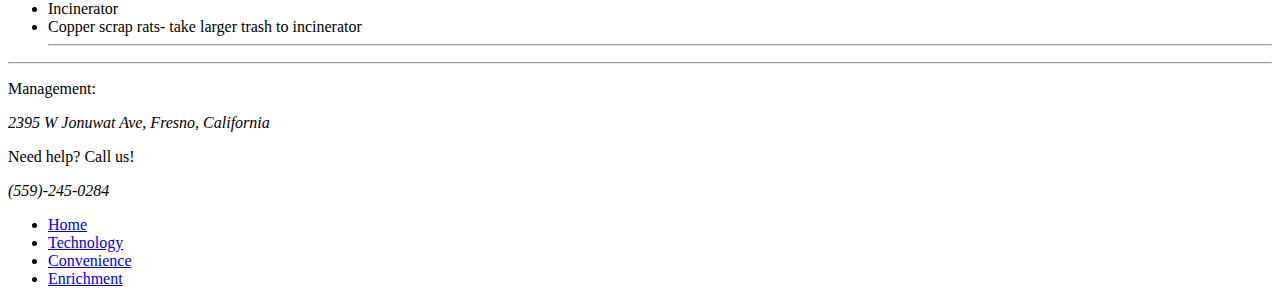
<file: Unstyled/technology.html>
<!DOCTYPE html>
<html lang="en">
<head>
    <meta charset="UTF-8">
    <meta name="viewport" content="width=device-width, initial-scale=1.0">
    <title>Technology</title>
    <link rel="icon" href="images\icon.png">
</head>
<body>
    <header><h1>The <em>Technology...</em></h1></header>
    <hr>
    <nav>
        <ul>
            <li><a href="index.html">Home</a></li>
            <li><a href="technology.html">Technology</a></li>
            <li><a href="convenience.html">Convenience</a></li>
            <li><a href="enrichment.html">Enrichment</a></li>
        </ul>
    </nav>
    <hr>
    <article><p><h2><em>Cutting-Edge Automated Technology</em></h2>
        Step into a home where technology redefines comfort and efficiency. Our smart house features a central brain, the CPU of your home, that effortlessly manages all systems through sophisticated memory tapes. This intelligent system ensures seamless integration of your preferences and routines. Enhanced self-protection includes secure password access and advanced sound recognition for identifying your pets. For added security, shudders automatically activate to deter unwanted animals on the porch. Windows, doors, and curtains/shades adjust with precision, adapting to your lifestyle with minimal effort</p></article>

    <img src="images/dog.jpg" alt="dog on porch">
    <hr>
    <article><p><h2><em>Streamlined Automated Cleaning</em></h2>
        Maintaining a spotless home has never been easier. Our automated cleaning systems include an aluminum wedge combined with a state-of-the-art dishwasher for efficient dishwashing. Robot mice handle dirt and dust, ensuring every corner of your home remains pristine. For larger waste, copper scrap rats transport trash to the built-in incinerator, managing disposal with ease and environmental consideration.</p></article>

    <img src="images/mice.jpg" alt="Robot mouse cleaning house">

    <hr>
    <article><p><h2>Details</h2>
        <ul>
            <hr>
            <li><strong>Automated technology</strong></li>
            <li>Brain</li>
            <li>Memory tapes</li>
            <li>Self-protection</li>
            <li>Password</li>
            <li>Sound recognition (pets)</li>
            <li>Shudders to scare away unwanted animals</li>
            <li>Windows, doors, curtains/shades</li>
            <hr>
            <li><strong>Automated Cleaning</strong></li>
            <li>Aluminum wedge + dishwasher</li>
            <li>Robot mice- dirt/dusting</li>
            <li>Incinerator</li>
            <li>Copper scrap rats- take larger trash to incinerator</li>
            <hr>
        </ul>
    </p></article>
    <hr>
    <p>Management:<address>2395 W Jonuwat Ave, Fresno, California</address></p>
    <p>Need help? Call us! <address>(559)-245-0284</address></p>
    <nav>
        <ul>
            <li><a href="index.html">Home</a></li>
            <li><a href="technology.html">Technology</a></li>
            <li><a href="convenience.html">Convenience</a></li>
            <li><a href="enrichment.html">Enrichment</a></li>
        </ul>
    </nav>
</body>
</html>
</file>
<file: styles.css>
@import url('https://fonts.googleapis.com/css2?family=Inknut+Antiqua:wght@300;400;500;600;700;800;900&display=swap');
@import url('https://fonts.googleapis.com/css2?family=Istok+Web:ital,wght@0,400;0,700;1,400;1,700&display=swap');
* {
    font-family:'Inknut Antiqua', 'Arial Narrow', Arial, sans-serif;
}

.and {
    font-family: "Istok Web";
    font-size: 117%;
    line-height: 1em;
}

:root {
    --bgcolor: #282012;
    --color1: #DDB15F;
    --color2: #E6B863;
    --color3: #BB9650;
    --color4: #775F33;
    --thetext: #FFEFD2;
    --cardheight: 28.125vw;
}

body {
    margin: 0;
    background-color: var(--bgcolor);
    color: white;
    margin-top: max(5vh, 10vh);
    overflow-x: hidden;
}   

.topnav ul li {
    justify-content: center;
    width: 33.33%;
    font-size: 1vw;
}


.topnav ul {
    display: flex;
    list-style-type: none;
    margin: 0;
    padding: 0;
    overflow: hidden;
    align-items: center;
    width: 100%;
    min-width: 33.33vw;
    margin-bottom: 8%;
    line-height: 1.3em;
    height: 95%;
    text-align: center;
}

.topnav li a {
    color: var(--thetext);
    text-decoration: none;
}

.topnav img {
    height: max(90%, 1.1vw);
    justify-content: flex-start;
    margin-left: 10%;
    margin-bottom: 10%;
}

.topnav {
    top: 0;
    display: flex;
    position: fixed;
    margin: 0;
    width: 100vw;
    height: max(5vh, 10vh);
    background-color: var(--bgcolor);
    justify-content: space-between;
    box-shadow: 0 .2em .5em black;
    align-items: center;
    z-index: 500000;
}

.navbox {
    margin: .2%;
    width: 33.33%;
    height: 90%;
    
}

#rightlinks.navbox a {
    align-items: center;
    justify-content: center;
    text-shadow: 0 0px 10px black;
}


#home { /* This is home of navbox */
    display: flex;
    justify-content: center;
    align-items: center;
    align-content: center;
}


.home { /* This is home link */
    background-color: var(--color4);
    border-radius: 50px;
    border: 15px;
    padding: 0.2em 0.7em;
    align-items: center;
    line-height: 1em;
    color: white;
    text-decoration: none;
    font-size: max(120%, 2.2vw);
    box-shadow: 0 0px 16px black;
}

#rightlinks {
    display: flex;
    justify-content: center;
    align-content: center;
}

.herotxt {
    font-size: max(120%, 2.2vw);
    position: absolute;
    display: flex;
    text-align: center;
    align-self: flex-start;
    text-shadow: 0 4px 15px  black;

}
.hero-container {
    width: 100vw;
    position: relative;
    display: flex;
    justify-content: center;
    align-items: center;
}

.herotxt#not-home {
    align-self: center;
}

.heroimg {
    width: 100%;
    height: auto;
}

.searchbar {
    position: absolute;
    justify-content: center;
    display: flex;
    align-items: center; 
}

.searchbar-input {
    padding: 10px;
    border: 1px solid #ccc;
    border-radius: 5000px;
    width: 25vw; 
    height: 4em;
    outline: none;
}


main {
    margin-top: 10vh;
    width: 100%;
}

.card-container {
    display: flex;
    justify-content: space-around; 
    width: 100%;
}

.card {
    width: 28.125vw;
    height: 45.144vw;
    background-color: var(--color4);
    margin: 0 10px; 
    box-shadow: 0 4px 4px black;
}

.card img {
    width: 28.125vw;
    align-self: flex-start;
}

.card-content {
    display: flex;
    flex-direction: column;
    font-size: .9vw;;
    margin: 5%;
    line-height: 4em;
    padding: 0;
    height: 55.5%;
    text-shadow: 0 2px 2px black;
    margin-top: 0;
    justify-content: space-between;
}

.card-content h1{
    line-height: 1.3em;
    margin-top: 0;
    margin-bottom: 0;
    font-size: 1.5vw;
}

.card-content a { 
    align-self: flex-end;
    justify-content: flex-end;
    color: white;
    background-color: var(--bgcolor);
    padding: .5em 1.3em;
    text-decoration: none;
    border-radius: 15px;
    font-size: 1vw;;
    margin-bottom: 1em;
}

.goals {
    font-size: max(50%, 1vw);
    margin: 2.2%;
    justify-content: center;
}

.goals h2 {
    text-align: center;
}

.bottom-nav {

    bottom: 0;
    display: flex;
    margin: 0;
    width: 100vw;
    height: max(13vh, 26vh);
    background-color: var(--color4);
    justify-content: space-between;
    box-shadow: 0 .2em .5em black;
    align-items: center;
    text-shadow: 0 0 10px black;
}

.bottom-nav section { 
    margin: .2%;
    width: 33.33%;
    height: 90%;
}

.bottom-nav .nav-left {
    display: flex;
    flex-direction: column;
    text-align: center;
    margin: 2.2%;
    justify-content: space-between;
    

}
 .bottom-nav .nav-left address{
    line-height: 1em;
    font-size: .7vw;
    width: 75%;
    max-width: 310px;
}

.bottom-nav .nav-left h2 {
    line-height: .5em;
    font-size: 1.1vw;
    width: 75%;
    max-width: 310px;
}

.bottom-nav .nav-left a {
    text-decoration: none;
    color: white;
    width: 75%;
    background-color: var(--bgcolor);
    border-radius: 25px;
    max-width: 310px;
    line-height: 2.2em;
    font-size: .9vw;;

}

.bottom-nav .nav-mid {
    display: flex;
    justify-content: center;
    align-items: center;
}
.bottom-nav .nav-mid img {
    height: 60%;
}

.bottom-nav .nav-right {
    margin: 2.2%;
    display: flex;
    justify-content: center;
    align-items: center;
    flex-direction: column;
}

.bottom-nav .nav-right .email { 
    display: flex;
    width: 100%;
    height: auto;
    justify-content: center;
    max-width: 500px;
    outline: none;
    border-radius: 10px;
}

.bottom-nav .nav-right .email-input { 
    outline: none;
    width: 75%;
    height: 4em;
    border-radius: 10px;
}
.bottom-nav .nav-right p, .bottom-nav .nav-right h2 {
    width: 75%;
    justify-content: center;
    text-align: center;
    max-width: 382px;
    font-size: .7vw;
} 
.bottom-nav .nav-right h2 {
    line-height: .5em;
    font-size: 1vw;
}

.main-conv {
    display: flex;
    align-items: center;
    flex-direction: column;
    margin-top: 7vh;
    justify-content: space-between;
    margin-bottom: 7vh;
}

.conv-container {
    width: 83.125vw;
    height: 53.614vw;
    display: flex;
    flex-direction: row;

} 

.conv-cont-lt {
    height: 100%;
    font-size: 1vw;
    width: 36.597vw;
    background-color: var(--color4);
    margin-right: 1.25%;
    box-shadow: 0 0px 10px black;
}


.conv-cont-lt article {
    margin-left: 2%;
    margin-right: 2%;
    display: flex;
    flex-direction: column;

}

.conv-cont-lt article h2 {
    text-shadow: 0 0px 10px black;
}

.conv-cont-lt article p {
    text-indent: 5%;
    text-shadow: 0 0px 10px black;
    line-height: 3em;

}
.conv-cont-lt article a {
    text-shadow: 0 0px 10px black;
    background-color: var(--bgcolor);
    font-size: 1.5vw;
    text-decoration: none;
    color: white;
    padding: .5em 1em;
    align-self: center;
    border-radius: 25px;
}

.conv-cont-rt {
    display: flex;
    flex-direction: column;
    height: 100%;
    width: 46.527vw;
    justify-content: space-between;
    margin-left: 1.25%;

}

.conv-cont-rt img {
    height: 59.844%;
    width: 46.527vw;
    box-shadow: 0 0px 10px black;
}

.conv-cont-rt article {
    height: 35.492%;
    background-color: var(--color3);
    width: 46.527vw;
    align-self: flex-end;
    box-shadow: 0 0px 10px black;
}

.conv-cont-rt article h2 {
    font-size: 2vw;
    margin: 2%;
    margin-bottom: 0;
    text-shadow: 0 0px 10px black;
}
.conv-cont-rt article ul-container {
    display: flex; 
    flex-direction: row;
    width: 100%; 
    height: 100%;
}
.conv-cont-rt article ul {
    top: 0;
    margin-top: 0;
    list-style-type: none;
    display: inline-block;
    width: 14vw;
    height: 100%;
    font-size: .72vw;
}
.conv-cont-rt article ul li {
    text-shadow: 0 0px 10px black;
}

.h-gallery-c-c {
    margin-top: 7vh;
    display: flex;
    flex-direction: row;
    width: 100%;
    height: 22vh;
    justify-content: space-between;
    flex-wrap: nowrap;
    background-color: var(--color1);
    align-items: center;
    box-shadow: 0 0px 10px black;
}
.h-gallery-c {
    margin: 2.2%;
    height: 79.45%;
    width: 95%;
    padding: .3% .5%;
    overflow-x: auto;
    overflow-y: hidden;
    white-space: nowrap;
    background-color: var(--color4);
    align-content: center;
    align-items: center;
    justify-content: space-between;
}

.h-gallery-c img {
    margin-left: .25%;
    margin-right: .25%;
    height: 100%;
    box-shadow: 0 0 6px black;
}



/* Cleaning and Technology */
.tech-main {
    height: 100%;
    margin-top: 7vh;
    display: flex;
    flex-direction: column;
    text-shadow: 0 0px 10px black;

}

.tech-container-top {
    margin-top: 7vh;
    width: 100%; 
    display: flex;
    flex-direction: row;
    height: fit-content;
    justify-content: space-around;
    
}

.tech-container-top img{
    height: 45.9vw;
    box-shadow: 0 0px 10px black;
}
.tech-container-top h2 {
    font-size: 1.2vw; 
}
.tech-container-top p {
    font-size: .7vw; 
    line-height: 5em;
}
.tech-container-top .tech-ul-container {
    height: 8em;
    width: 100%;
    display: flex;
    flex-direction: row;
}

.tech-container-top ul {
    width: 45%;
    display: block;
    list-style-type: none;
    font-size: .7vw;
    line-height: 2.2em;
}

.tech-container-top ul li::before {
    font-size: 2em;
    content: "•";
    color: var(--color3);
    display: inline-block;
    width: 1em;
    margin-left: -1em;


}
.tech-container-top .tech-top-article {
    width: 42.7vw;
}
.tech-container-bot {
    margin-top: 7vh;
    width: 100%; 
    display: flex;
    flex-direction: row;
    height: fit-content;
    justify-content: space-around;
}


.tech-container-bot img{
    height: 45.9vw;
    align-self: flex-end;
    box-shadow: 0 0px 10px black;
}
.tech-container-bot {
    margin-top: 7vh;
    margin-bottom: 7vh;
    width: 100%; 
    display: flex;
    flex-direction: row;
    height: fit-content;
    justify-content: space-around;
}

.tech-container-bot img{
    height: 45.9vw;
}
.tech-container-bot h2 {
    font-size: 1.2vw; 
}
.tech-container-bot p {
    font-size: .7vw; 
    line-height: 5em;
}
.tech-container-bot .tech-ul-container {
    height: 8em;
    width: 100%;
    display: flex;
    flex-direction: row;
}

.tech-container-bot ul {
    width: 45%;
    display: block;
    list-style-type: none;
    font-size: .7vw;
    line-height: 2.2em;
}

.tech-container-bot ul li::before {
    font-size: 2em;
    content: "•";
    color: var(--color3);
    display: inline-block;
    width: 1em;
    margin-left: -1em;


}
.tech-container-bot .tech-bot-article {
    width: 42.7vw;
}
#c-and-tech {
    margin-bottom: 7vh;
    margin-top: 0;
}


.main-enri {
    display: flex;
    flex-direction: column;
    text-shadow: 0 0px 10px black;
}

.enri-c-tee {
    margin-left: 4.41%;
    margin-right: 4.41%;
    margin-top: 7vh;
    width: 91.18vw;
    height: 27.5vw;
    display: flex;
    flex-direction: row-reverse;

}
.enri-card1 {
    display: flex;
    flex-direction: row-reverse;
    width: 76%;
    height: 27.5vw;
    background-color: var(--color4);
    box-shadow: 0 0px 10px black;
}
.enri-card1 article {
    
    display: flex;
    flex-direction: column;
    font-size: .7vw;
    margin-left: 5%;
    margin-right: 5%;
}
.enri-card1 article h2 {
    margin-top: 10%;
    font-size: 1.3vw;
    line-height: 1em;
}
.enri-card1 article p {
    margin-top: 0;
    margin-bottom: 0;
}
.enri-card1 article a {
    margin-top: 0;

    font-size: 1vw;
    background-color: white;
    color: black;
    border-radius: 10px;
    text-decoration: none;
    align-self: flex-end;
}

.enri-c-bee {
    margin-left: 4.41%;
    margin-right: 4.41%;
    margin-top: 7vh;
    margin-bottom: 7vh;
    width: 91.18vw;
    height: 27.5vw;
    display: flex;
    flex-direction: row-reverse;
}
.enri-card2 {
    display: flex;
    width: 76%;
    height: 27.5vw;
    flex-direction: row-reverse;
    justify-content: flex-end;
    background-color: var(--color4);
    box-shadow: 0 0px 10px black;
    
}

.enri-card2 article {
    
    display: flex;
    flex-direction: column;
    font-size: .7vw;
    margin-left: 5%;
    margin-right: 5%;
}
.enri-card2 article h2 {
    margin-top: 10%;
    font-size: 1.3vw;
    line-height: 1em;
}
.enri-card2 article p {
    margin-top: 0;
    margin-bottom: 0;
}
.enri-card2 article a {
    margin-top: 0;
    font-size: 1vw;

    background-color: white;
    color: black;
    border-radius: 10px;
    text-decoration: none;
    align-self: flex-end;
}

.enri-card2 img, .enri-card1 img {
    height: 27.5vw;
}

.sideimgs {
    display: flex;
    flex-direction: column;
}
.sideimgs img{
    width: 15.278vw;
    box-shadow: 0 0px 10px black;
}

.c1-imgs {
    margin-top: 1vw;
    margin-left: 3.958vw;
    margin-bottom: 1vw;
    justify-content: space-between;
}

.c2-imgs {
    margin-right: 3.958vw;
    margin-top: 1vw;
    margin-bottom: 1vw;
    justify-content: space-between;
}
.pricing {
    text-shadow: none;
    padding: .3em 1.3em;
    box-shadow: 0 0px 10px black;
}
</file>
